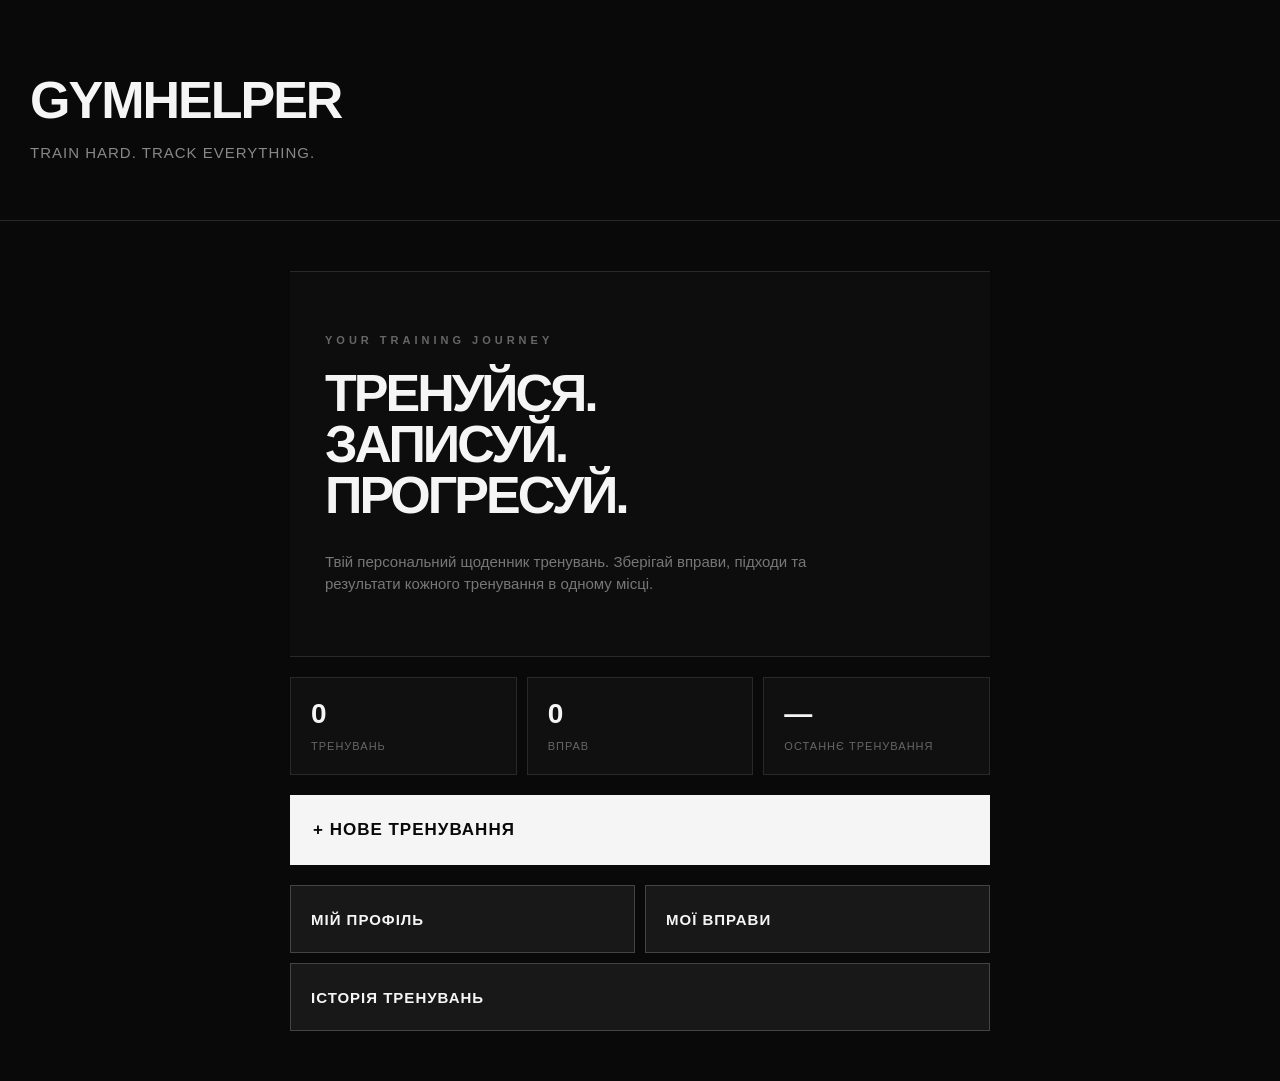
<file: GymHelper.API/wwwroot/index.html>
﻿<!DOCTYPE html>
<html lang="uk">
<head>
    <meta charset="UTF-8">
    <meta name="viewport" content="width=device-width, initial-scale=1.0">
    <title>GymHelper</title>
    <link rel="stylesheet" href="css/style.css">
</head>

<body>

    <header>
        <h1>GymHelper</h1>
        <p>TRAIN HARD. TRACK EVERYTHING.</p>
    </header>

    <main>

        <section class="hero">
            <p class="hero-label">YOUR TRAINING JOURNEY</p>

            <h2>
                Тренуйся.<br>
                Записуй.<br>
                Прогресуй.
            </h2>

            <p class="hero-text">
                Твій персональний щоденник тренувань.
                Зберігай вправи, підходи та результати
                кожного тренування в одному місці.
            </p>
        </section>

        <section class="stats">
            <div class="stat">
                <span id="workoutCount">0</span>
                <p>Тренувань</p>
            </div>

            <div class="stat">
                <span id="exerciseCount">0</span>
                <p>Вправ</p>
            </div>

            <div class="stat">
                <span id="lastWorkout">—</span>
                <p>Останнє тренування</p>
            </div>
        </section>

        <section class="main-action">
            <a href="workout.html">
                <button>+ Нове тренування</button>
            </a>
        </section>

        <section class="menu-grid">

            <a href="profile.html">
                <button>Мій профіль</button>
            </a>

            <a href="exercises.html">
                <button>Мої вправи</button>
            </a>

            <a href="history.html">
                <button>Історія тренувань</button>
            </a>

        </section>

    </main>

    <script src="js/index.js?v=1"></script>
</body>
</html>
</file>
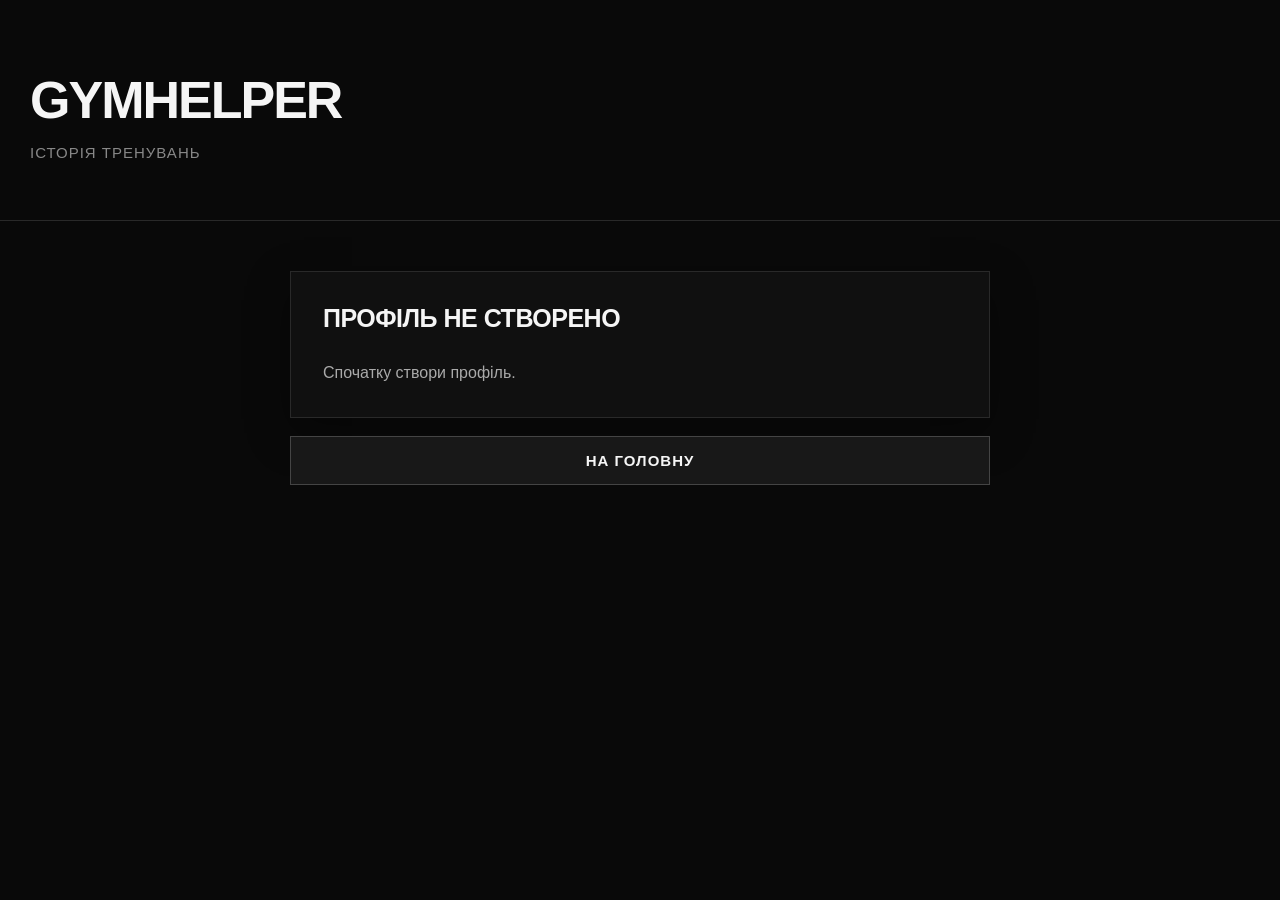
<file: GymHelper.API/wwwroot/history.html>
﻿<!DOCTYPE html>
<html lang="uk">
<head>
    <meta charset="UTF-8">
    <meta name="viewport" content="width=device-width, initial-scale=1.0">
    <title>GymHelper — Історія тренувань</title>
    <link rel="stylesheet" href="css/style.css">
</head>

<body>

    <header>
        <h1>GymHelper</h1>
        <p>Історія тренувань</p>
    </header>

    <main>

        <section id="history"></section>

        <a href="index.html">
            <button>На головну</button>
        </a>

    </main>

    <script src="js/history.js"></script>

</body>
</html>
</file>
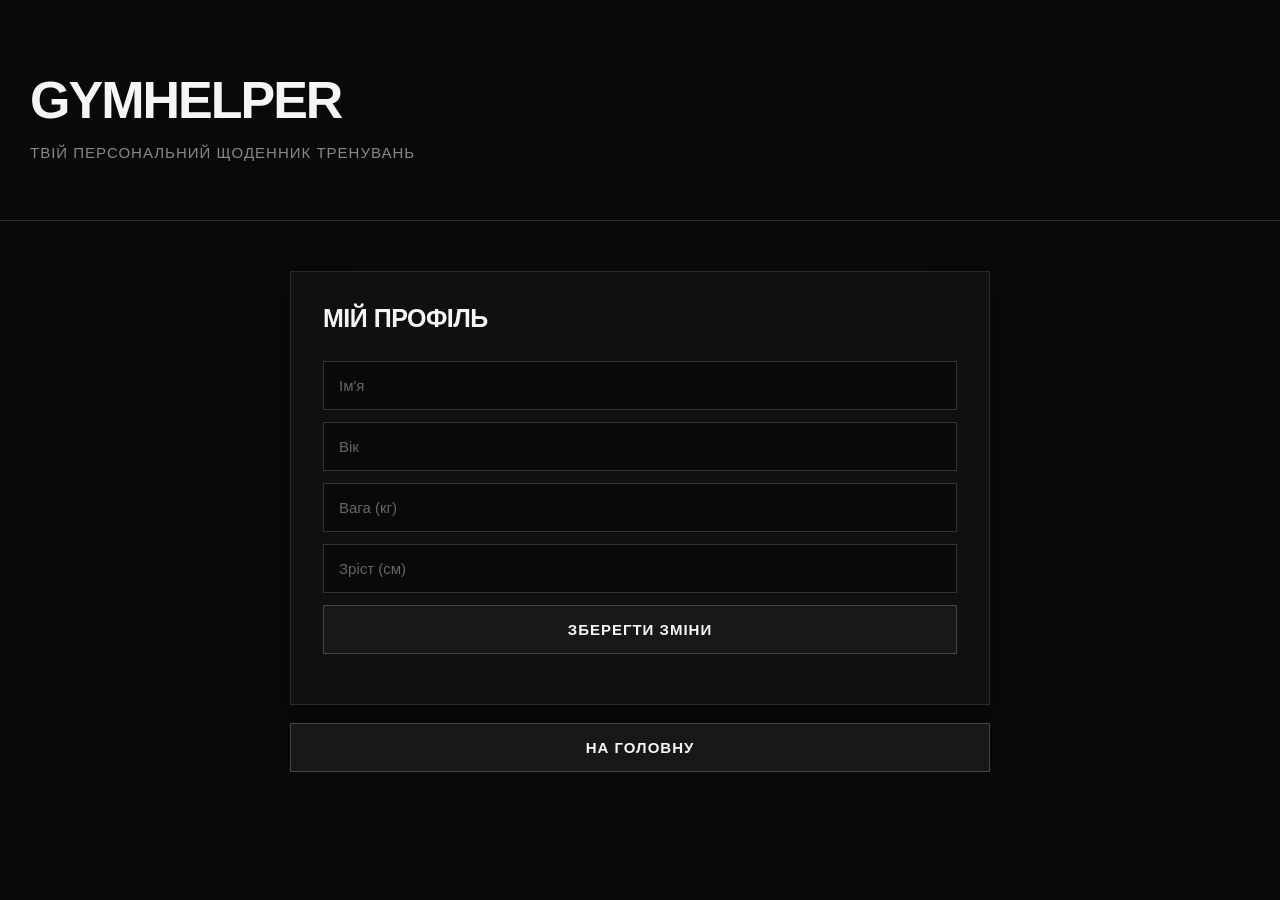
<file: GymHelper.API/wwwroot/profile.html>
﻿<!DOCTYPE html>
<html lang="uk">
<head>
    <meta charset="UTF-8">
    <meta name="viewport" content="width=device-width, initial-scale=1.0">
    <title>GymHelper — Профіль</title>
    <link rel="stylesheet" href="css/style.css">
</head>

<body>

    <header>
        <h1>GymHelper</h1>
        <p>Твій персональний щоденник тренувань</p>
    </header>

    <main>

        <section class="profile">
            <h2>Мій профіль</h2>

            <input id="name" type="text" placeholder="Ім'я">
            <input id="age" type="number" placeholder="Вік">
            <input id="weight" type="number" step="0.1" placeholder="Вага (кг)">
            <input id="height" type="number" step="0.1" placeholder="Зріст (см)">

            <button id="saveButton" onclick="saveProfile()">
                Зберегти зміни
            </button>

            <p id="message"></p>
        </section>

        <a href="index.html">
            <button>На головну</button>
        </a>

    </main>

    <script src="js/profile.js?v=2"></script>

</body>
</html>
</file>
<file: GymHelper.API/wwwroot/css/style.css>
﻿* {
    box-sizing: border-box;
}

body {
    font-family: Arial, sans-serif;
    background: #090909;
    color: #f5f5f5;
    margin: 0;
    min-height: 100vh;
}

header {
    background: #090909;
    padding: 70px 30px 55px;
    border-bottom: 1px solid #292929;
}

    header h1 {
        margin: 0;
        font-size: 52px;
        font-weight: 900;
        letter-spacing: -2px;
        text-transform: uppercase;
    }

    header p {
        margin: 12px 0 0;
        color: #888;
        font-size: 15px;
        letter-spacing: 1px;
        text-transform: uppercase;
    }

main {
    width: 90%;
    max-width: 700px;
    margin: 50px auto;
}

.profile,
.workout,
.menu {
    background: #101010;
    padding: 32px;
    margin-bottom: 18px;
    border: 1px solid #292929;
    box-shadow: 0 15px 40px rgba(0, 0, 0, 0.35);
}

h2 {
    margin: 0 0 28px;
    font-size: 25px;
    font-weight: 800;
    text-transform: uppercase;
    letter-spacing: -0.5px;
}

h3 {
    margin-top: 0;
}

input,
select {
    display: block;
    width: 100%;
    padding: 15px;
    margin-bottom: 12px;
    border: 1px solid #333;
    border-radius: 0;
    background: #090909;
    color: #f5f5f5;
    font-size: 15px;
    transition: 0.2s;
}

    input::placeholder {
        color: #666;
    }

    input:focus,
    select:focus {
        outline: none;
        border-color: #aaa;
        background: #0d0d0d;
    }

button {
    display: block;
    width: 100%;
    padding: 15px;
    margin: 0 0 12px;
    border: 1px solid #444;
    border-radius: 0;
    background: #181818;
    color: #f5f5f5;
    font-size: 15px;
    font-weight: 700;
    text-transform: uppercase;
    letter-spacing: 1px;
    cursor: pointer;
    transition: 0.2s;
}

    button:hover {
        background: #242424;
        border-color: #777;
        transform: translateX(3px);
    }

    button:active {
        transform: translateX(1px);
    }

    button:disabled {
        background: #111;
        color: #555;
        border-color: #222;
        cursor: not-allowed;
        transform: none;
    }

a {
    display: block;
    text-decoration: none;
}

    a button {
        margin-bottom: 0;
    }

.menu a,
.menu > button {
    margin-bottom: 10px;
}

#message,
#workoutMessage,
#exerciseMessage,
#finishMessage {
    text-align: center;
    margin: 18px 0 0;
    font-weight: 700;
    color: #aaa;
}

.set {
    padding: 20px;
    margin-bottom: 14px;
    background: #090909;
    border: 1px solid #292929;
    border-radius: 0;
}

    .set h3 {
        margin: 0 0 15px;
        font-size: 16px;
        text-transform: uppercase;
        letter-spacing: 0.5px;
    }

    .set input {
        margin-bottom: 10px;
    }

    .set button {
        margin-bottom: 0;
    }

.set-message {
    text-align: center;
    margin: 12px 0 0;
    font-weight: 700;
    color: #aaa;
}

.history-exercises {
    display: flex;
    flex-direction: column;
    gap: 10px;
}

    .history-exercises .set {
        margin-bottom: 0;
    }

p {
    color: #aaa;
    line-height: 1.5;
}

::selection {
    background: #f5f5f5;
    color: #090909;
}

.hero {
    padding: 60px 35px;
    margin-bottom: 20px;
    border-top: 1px solid #292929;
    border-bottom: 1px solid #292929;
    background: #0d0d0d;
}

.hero-label {
    margin: 0 0 20px;
    color: #666;
    font-size: 11px;
    font-weight: 700;
    letter-spacing: 4px;
}

.hero h2 {
    text-align: left;
    font-size: 52px;
    line-height: 0.98;
    letter-spacing: -3px;
    margin: 0 0 30px;
}

.hero-text {
    max-width: 500px;
    margin: 0;
    color: #777;
    font-size: 15px;
}

.main-action {
    margin-bottom: 20px;
}

    .main-action button {
        height: 70px;
        margin: 0;
        font-size: 17px;
        text-align: left;
        padding-left: 22px;
        background: #f5f5f5;
        color: #090909;
        border: 1px solid #f5f5f5;
    }

        .main-action button:hover {
            background: #d8d8d8;
            border-color: #d8d8d8;
        }

.menu-grid {
    display: grid;
    grid-template-columns: 1fr 1fr;
    gap: 10px;
}

    .menu-grid a {
        margin: 0;
    }

    .menu-grid button {
        height: 68px;
        margin: 0;
        text-align: left;
        padding-left: 20px;
    }

    .menu-grid a:last-child {
        grid-column: 1 / -1;
    }

.history-header {
    display: flex;
    justify-content: space-between;
    align-items: center;
    gap: 20px;
    padding-bottom: 20px;
    margin-bottom: 20px;
    border-bottom: 1px solid #292929;
}

    .history-header h2 {
        margin: 0;
        text-align: left;
    }

.delete-workout-button {
    width: auto;
    min-width: 160px;
    margin: 0;
    padding: 10px 14px;
    font-size: 10px;
    color: #777;
    border-color: #333;
}

    .delete-workout-button:hover {
        background: #211111;
        border-color: #633;
        color: #aaa;
    }

.history-exercises {
    display: flex;
    flex-direction: column;
    gap: 8px;
}

    .history-exercises .set {
        margin: 0;
        padding: 16px 18px;
    }

        .history-exercises .set h3 {
            margin-bottom: 10px;
        }

.workout > p {
    margin-bottom: 0;
}

@media (max-width: 600px) {
    header {
        padding: 50px 20px 40px;
    }

        header h1 {
            font-size: 40px;
        }

    main {
        width: 92%;
        margin: 30px auto;
    }

    .hero {
        padding: 40px 25px;
    }

        .hero h2 {
            font-size: 40px;
        }

    .menu-grid {
        grid-template-columns: 1fr;
    }

        .menu-grid a:last-child {
            grid-column: auto;
        }

    .history-header {
        flex-direction: column;
        align-items: stretch;
    }

    .delete-workout-button {
        width: 100%;
    }
}

.stats {
    display: grid;
    grid-template-columns: 1fr 1fr 1fr;
    gap: 10px;
    margin-bottom: 20px;
}

.stat {
    padding: 20px;
    background: #101010;
    border: 1px solid #292929;
}

    .stat span {
        display: block;
        font-size: 28px;
        font-weight: 800;
        color: #f5f5f5;
    }

    .stat p {
        margin: 8px 0 0;
        font-size: 11px;
        text-transform: uppercase;
        letter-spacing: 1px;
        color: #666;
    }

@media (max-width: 600px) {
    .stats {
        grid-template-columns: 1fr;
    }
}

#exercises p {
    margin: 10px 0 20px;
}
</file>
